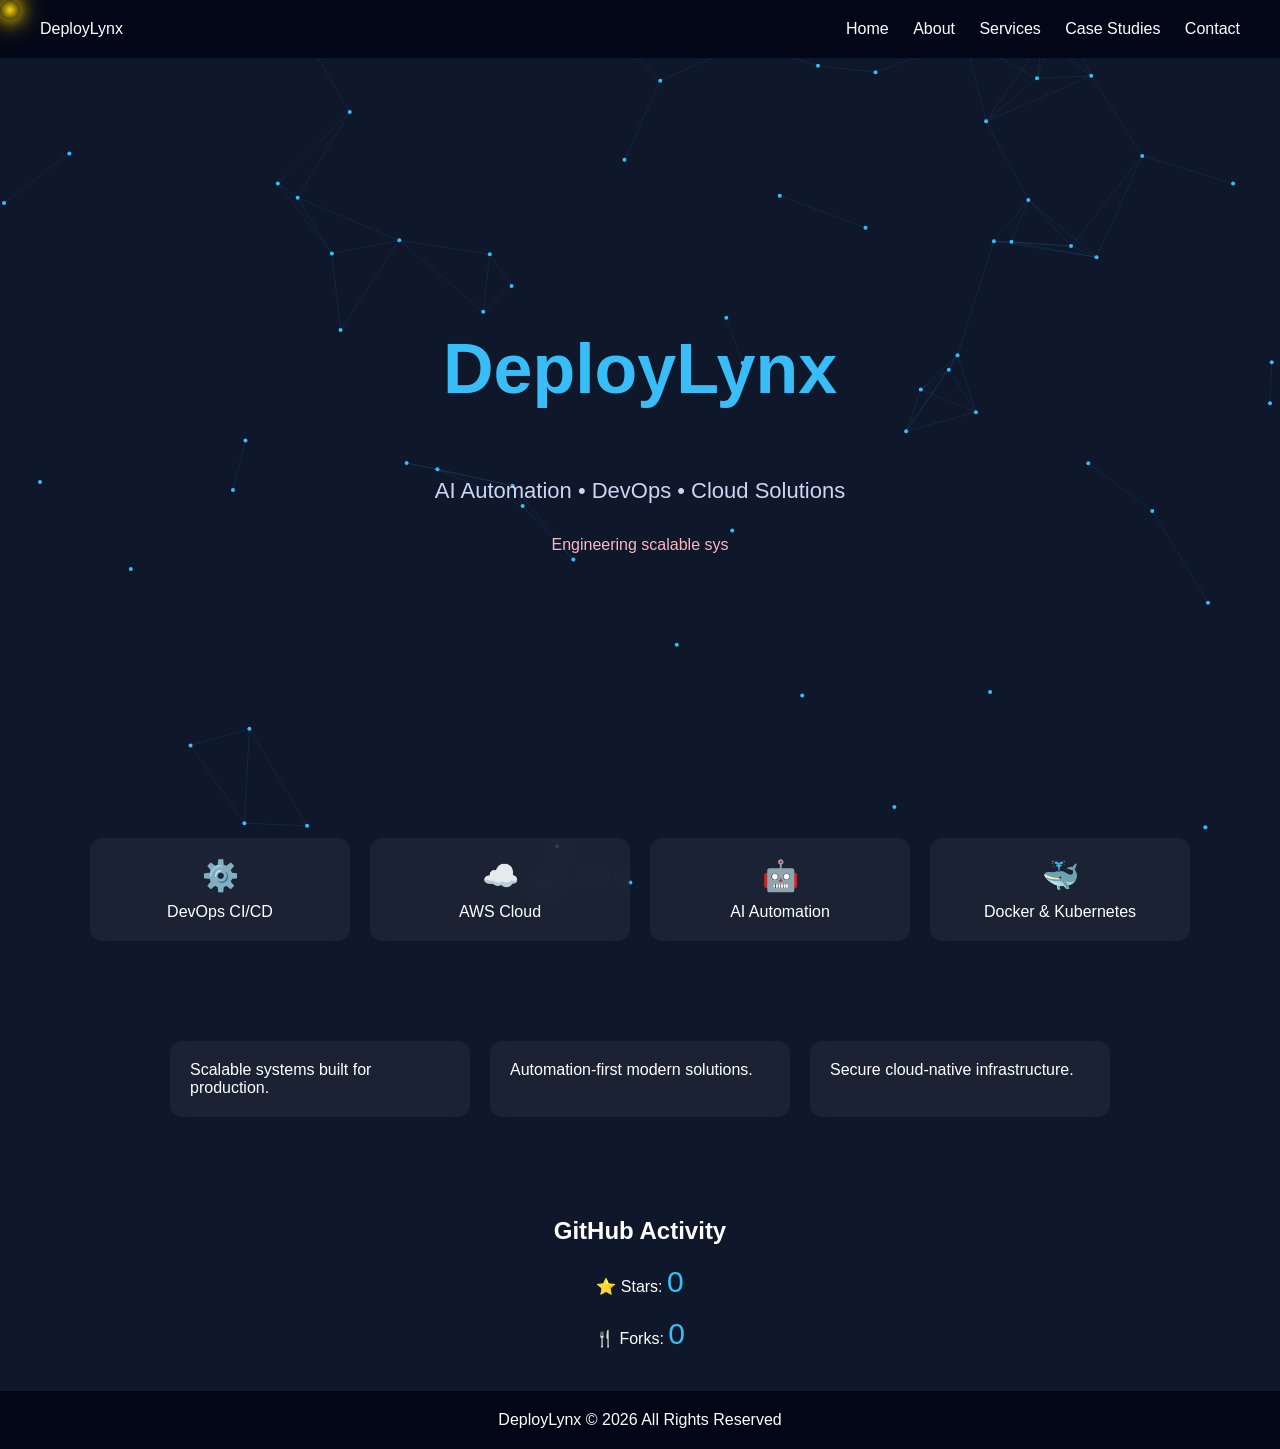
<file: index.html>
<!DOCTYPE html>
<html lang="en">
<head>
<meta charset="UTF-8">
<title>DeployLynx</title>

<style>

body{
margin:0;
font-family:Arial;
background:#0f172a;
color:white;
overflow-x:hidden;
cursor:none;
}

/* CANVAS BACKGROUND */
canvas{
position:fixed;
top:0;
left:0;
z-index:-1;
}

/* STAR CURSOR */
.cursor{
position:fixed;
width:20px;
height:20px;
pointer-events:none;
border-radius:50%;
background:radial-gradient(circle,#ffd700,transparent);
box-shadow:0 0 15px #ffd700,0 0 30px #ffd700;
z-index:9999;
}

/* NAVBAR */
nav{
display:flex;
justify-content:space-between;
padding:20px 40px;
background:#020617;
position:sticky;
top:0;
}

nav a{
color:white;
text-decoration:none;
margin-left:20px;
}

nav a:hover{
color:#38bdf8;
}

/* HERO */
.hero{
height:80vh;
display:flex;
flex-direction:column;
justify-content:center;
align-items:center;
text-align:center;
}

.hero h1{
font-size:70px;
color:#38bdf8;
}

.hero p{
font-size:22px;
color:#cbd5f5;
}

/* SERVICES */
.services{
display:flex;
flex-wrap:wrap;
justify-content:center;
gap:20px;
padding:60px;
}

.card{
background:rgba(255,255,255,0.05);
backdrop-filter:blur(10px);
border-radius:12px;
padding:20px;
width:220px;
text-align:center;
transition:.3s;
}

.card:hover{
transform:translateY(-8px);
box-shadow:0 0 25px #38bdf8;
}

/* ICON ANIMATION */
.icon{
font-size:30px;
display:block;
margin-bottom:10px;
animation:float 3s ease-in-out infinite;
}

@keyframes float{
0%,100%{transform:translateY(0);}
50%{transform:translateY(-10px);}
}

/* TESTIMONIAL CARDS */
.testimonials{
display:flex;
flex-wrap:wrap;
justify-content:center;
gap:20px;
padding:40px;
}

.test-card{
background:rgba(255,255,255,0.05);
backdrop-filter:blur(10px);
padding:20px;
border-radius:12px;
width:260px;
transition:.3s;
}

.test-card:hover{
transform:scale(1.05);
box-shadow:0 0 25px #38bdf8;
}

/* STATS */
.stats{
text-align:center;
padding:40px;
}

.counter{
font-size:30px;
color:#38bdf8;
}

/* FOOTER */
footer{
background:#020617;
padding:20px;
text-align:center;
}

</style>
</head>

<body>

<div class="cursor" id="cursor"></div>
<canvas id="tech"></canvas>

<nav>
<div id="logo"></div>

<div>
<a href="index.html">Home</a>
<a href="about.html">About</a>
<a href="services.html">Services</a>
<a href="case-studies.html">Case Studies</a>
<a href="contact.html">Contact</a>
</div>
</nav>

<div class="hero">
<h1>DeployLynx</h1>
<p>AI Automation • DevOps • Cloud Solutions</p>
<div id="quote" style="color:#ffb6c1;margin-top:10px;"></div>
</div>

<!-- SERVICES -->
<section class="services">

<div class="card">
<span class="icon">⚙️</span>
DevOps CI/CD
</div>

<div class="card">
<span class="icon">☁️</span>
AWS Cloud
</div>

<div class="card">
<span class="icon">🤖</span>
AI Automation
</div>

<div class="card">
<span class="icon">🐳</span>
Docker & Kubernetes
</div>

</section>

<!-- TESTIMONIALS -->
<section class="testimonials">

<div class="test-card">Scalable systems built for production.</div>
<div class="test-card">Automation-first modern solutions.</div>
<div class="test-card">Secure cloud-native infrastructure.</div>

</section>

<!-- GITHUB -->
<section class="stats">

<h2>GitHub Activity</h2>

⭐ Stars: <span id="stars" class="counter">0</span><br><br>
🍴 Forks: <span id="forks" class="counter">0</span>

</section>

<footer>
DeployLynx © 2026 All Rights Reserved
</footer>

<script>

/* CURSOR */
const cursor=document.getElementById("cursor");
document.addEventListener("mousemove",e=>{
cursor.style.left=e.clientX+"px";
cursor.style.top=e.clientY+"px";
});

/* TECH BACKGROUND */
const canvas=document.getElementById("tech");
const ctx=canvas.getContext("2d");

canvas.width=window.innerWidth;
canvas.height=window.innerHeight;

let particles=[];

for(let i=0;i<70;i++){
particles.push({
x:Math.random()*canvas.width,
y:Math.random()*canvas.height,
dx:(Math.random()-0.5)*1.5,
dy:(Math.random()-0.5)*1.5
});
}

function draw(){
ctx.clearRect(0,0,canvas.width,canvas.height);

particles.forEach(p=>{
p.x+=p.dx;
p.y+=p.dy;

if(p.x<0||p.x>canvas.width) p.dx*=-1;
if(p.y<0||p.y>canvas.height) p.dy*=-1;

ctx.fillStyle="#38bdf8";
ctx.beginPath();
ctx.arc(p.x,p.y,2,0,Math.PI*2);
ctx.fill();
});

for(let i=0;i<particles.length;i++){
for(let j=i+1;j<particles.length;j++){
let dx=particles[i].x-particles[j].x;
let dy=particles[i].y-particles[j].y;
let dist=Math.sqrt(dx*dx+dy*dy);

if(dist<120){
ctx.strokeStyle="rgba(56,189,248,0.1)";
ctx.beginPath();
ctx.moveTo(particles[i].x,particles[i].y);
ctx.lineTo(particles[j].x,particles[j].y);
ctx.stroke();
}
}
}

requestAnimationFrame(draw);
}
draw();

/* LOGO */
let t="DeployLynx";
let i=0;

function animateLogo(){
if(i<t.length){
logo.innerHTML+=t[i];
i++;
setTimeout(animateLogo,120);
}else{
setTimeout(()=>{
logo.innerHTML="";
i=0;
animateLogo();
},1500);
}
}
animateLogo();

/* QUOTE */
let q="Engineering scalable systems. Automating the future.";
let j=0;

function typeQuote(){
if(j<q.length){
quote.innerHTML+=q[j];
j++;
setTimeout(typeQuote,50);
}
}
typeQuote();

/* GITHUB STATS */
const repos=[
"deploylynx-monitoring",
"deploylynx-infrastructure",
"deploylynx-devsecops-pipeline",
"ai-automation-tools"
];

let stars=0,forks=0;

repos.forEach(r=>{
fetch(`https://api.github.com/repos/Deploylynx/${r}`)
.then(res=>res.json())
.then(d=>{
stars+=d.stargazers_count||0;
forks+=d.forks_count||0;
document.getElementById("stars").innerText=stars;
document.getElementById("forks").innerText=forks;
});
});

</script>

</body>
</html>
</file>
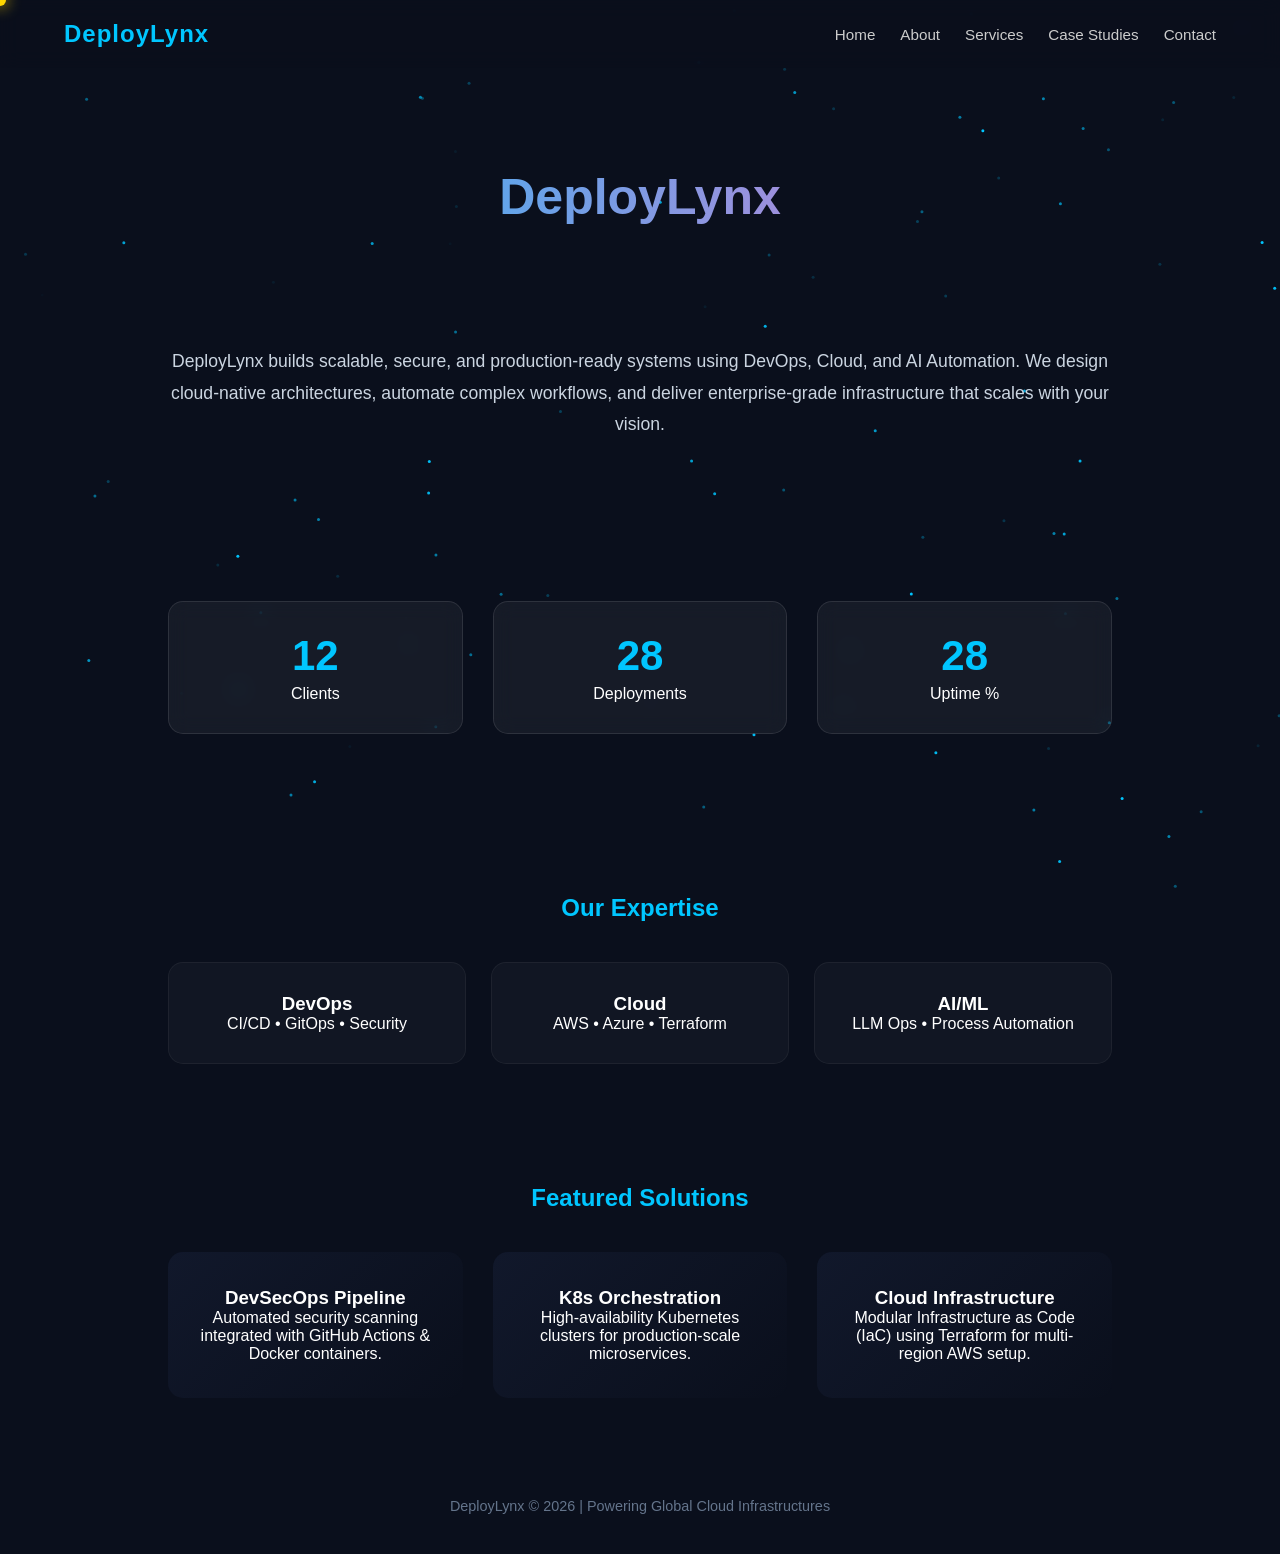
<file: about.html>
<!DOCTYPE html>
<html lang="en">
<head>
    <meta charset="UTF-8">
    <title>DeployLynx | About</title>
    <meta name="viewport" content="width=device-width, initial-scale=1.0">

    <style>
        :root {
            --primary-cyan: #00c6ff;
            --accent-pink: #ff6ec7;
            --dark-bg: #0a0f1c;
        }

        * {
            margin: 0;
            padding: 0;
            box-sizing: border-box;
            font-family: 'Segoe UI', Tahoma, Geneva, Verdana, sans-serif;
        }

        body {
            background: var(--dark-bg);
            color: #fff;
            overflow-x: hidden;
            /* Hide cursor for custom gold dot on desktop */
            cursor: none;
        }

        /* NAVIGATION */
        nav {
            display: flex;
            justify-content: space-between;
            align-items: center;
            padding: 20px 5%;
            background: rgba(10, 15, 28, 0.9);
            position: sticky;
            top: 0;
            z-index: 1000;
            backdrop-filter: blur(10px);
        }

        .logo {
            font-size: 24px;
            color: var(--primary-cyan);
            font-weight: bold;
            letter-spacing: 1px;
        }

        .menu {
            display: flex;
            align-items: center;
        }

        .menu a {
            margin-left: 25px;
            color: #ccc;
            text-decoration: none;
            transition: 0.3s;
            font-size: 0.95rem;
        }

        .menu a:hover {
            color: var(--primary-cyan);
        }

        /* MOBILE MENU TOGGLE */
        .menu-toggle {
            display: none;
            flex-direction: column;
            gap: 5px;
            cursor: pointer;
        }

        .menu-toggle span {
            width: 25px;
            height: 3px;
            background: white;
            border-radius: 2px;
        }

        /* HERO */
        .hero {
            text-align: center;
            padding: 100px 20px 40px;
        }

        .typing-title {
            font-size: clamp(32px, 8vw, 50px);
            font-weight: 800;
            background: linear-gradient(90deg, var(--primary-cyan), var(--accent-pink), var(--primary-cyan));
            background-size: 200%;
            -webkit-background-clip: text;
            -webkit-text-fill-color: transparent;
            animation: gradientMove 3s linear infinite;
        }

        @keyframes gradientMove {
            0% { background-position: 0% }
            100% { background-position: 200% }
        }

        .typing-quote {
            margin-top: 20px;
            font-size: clamp(16px, 4vw, 20px);
            color: #ffffff;
            max-width: 800px;
            margin-left: auto;
            margin-right: auto;
            line-height: 1.6;
        }

        /* SECTIONS GENERAL */
        section {
            padding: 60px 10%;
            max-width: 1200px;
            margin: 0 auto;
        }

        /* ABOUT TEXT */
        .about {
            text-align: center;
            line-height: 1.8;
            color: #cbd5e1;
            font-size: 1.1rem;
        }

        /* GLASS EFFECT */
        .glass {
            background: rgba(255, 255, 255, 0.05);
            backdrop-filter: blur(10px);
            border: 1px solid rgba(255, 255, 255, 0.1);
            border-radius: 15px;
            transition: 0.3s cubic-bezier(0.4, 0, 0.2, 1);
        }

        .glass:hover {
            transform: translateY(-8px);
            box-shadow: 0 10px 30px rgba(0, 198, 255, 0.2);
            border-color: var(--primary-cyan);
        }

        /* STATS GRID */
        .stats {
            display: grid;
            grid-template-columns: repeat(auto-fit, minmax(180px, 1fr));
            gap: 30px;
            margin: 40px auto;
        }

        .stat {
            padding: 30px 20px;
            text-align: center;
        }

        .stat h2 {
            color: var(--primary-cyan);
            font-size: 42px;
            margin-bottom: 5px;
        }

        /* TEAM GRID */
        .team-grid {
            display: grid;
            grid-template-columns: repeat(auto-fit, minmax(220px, 1fr));
            gap: 25px;
            margin-top: 40px;
        }

        .card {
            padding: 30px;
            text-align: center;
            border-radius: 15px;
            background: rgba(255, 255, 255, 0.03);
            border: 1px solid rgba(255, 255, 255, 0.05);
            transition: 0.3s;
        }

        .card:hover {
            box-shadow: 0 0 25px var(--accent-pink);
            transform: scale(1.03);
        }

        /* PROJECTS GRID */
        .project-grid {
            display: grid;
            grid-template-columns: repeat(auto-fit, minmax(280px, 1fr));
            gap: 30px;
            margin-top: 40px;
        }

        .project-card {
            padding: 35px 25px;
            border-radius: 15px;
            background: linear-gradient(135deg, #11182b, #0a0f1c);
            position: relative;
            transition: 0.4s;
            overflow: hidden;
            text-align: center;
        }

        .project-card:hover {
            transform: translateY(-10px);
            box-shadow: 0 15px 35px rgba(0, 198, 255, 0.3);
        }

        .project-card::before {
            content: "";
            position: absolute;
            inset: 0;
            border-radius: 15px;
            padding: 2px;
            background: linear-gradient(45deg, var(--primary-cyan), var(--accent-pink), var(--primary-cyan));
            -webkit-mask: linear-gradient(#fff 0 0) content-box, linear-gradient(#fff 0 0);
            mask-composite: exclude;
            opacity: 0;
            transition: 0.4s;
        }

        .project-card:hover::before {
            opacity: 1;
        }

        /* SCROLL ANIMATION */
        .fade {
            opacity: 0;
            transform: translateY(30px);
            transition: 0.8s ease-out;
        }

        .fade.show {
            opacity: 1;
            transform: translateY(0);
        }

        /* BACKGROUND */
        canvas {
            position: fixed;
            top: 0;
            left: 0;
            z-index: -1;
        }

        /* CUSTOM CURSOR */
        .cursor {
            width: 12px;
            height: 12px;
            background: gold;
            border-radius: 50%;
            position: fixed;
            pointer-events: none;
            box-shadow: 0 0 15px gold;
            transform: translate(-50%, -50%);
            z-index: 9999;
        }

        /* MOBILE RESPONSIVENESS */
        @media screen and (max-width: 768px) {
            body { cursor: default; }
            .cursor { display: none; }

            .menu-toggle { display: flex; }

            .menu {
                display: none;
                flex-direction: column;
                position: absolute;
                top: 70px;
                left: 0;
                width: 100%;
                background: var(--dark-bg);
                padding: 30px 0;
                text-align: center;
                border-bottom: 2px solid var(--primary-cyan);
            }

            .menu.active { display: flex; }

            .menu a {
                margin: 15px 0;
                font-size: 1.2rem;
            }

            section { padding: 40px 5%; }
            .hero { padding-top: 60px; }
        }
    </style>
</head>

<body>

<canvas id="dots"></canvas>
<div class="cursor"></div>

<nav>
    <div class="logo">DeployLynx</div>
    <div class="menu-toggle" id="mobile-menu">
        <span></span>
        <span></span>
        <span></span>
    </div>
    <div class="menu" id="nav-links">
        <a href="index.html">Home</a>
        <a href="about.html">About</a>
        <a href="services.html">Services</a>
        <a href="case-studies.html">Case Studies</a>
        <a href="contact.html">Contact</a>
    </div>
</nav>

<div class="hero">
    <div class="typing-title" id="title"></div>
    <div class="typing-quote" id="quote"></div>
</div>

<section class="about fade">
    <p>
        DeployLynx builds scalable, secure, and production-ready systems using DevOps, Cloud, and AI Automation. 
        We design cloud-native architectures, automate complex workflows, and deliver enterprise-grade infrastructure 
        that scales with your vision.
    </p>
</section>

<section class="stats fade">
    <div class="glass stat">
        <h2 id="clients">0</h2>
        <p>Clients</p>
    </div>
    <div class="glass stat">
        <h2 id="deployments">0</h2>
        <p>Deployments</p>
    </div>
    <div class="glass stat">
        <h2 id="uptime">0</h2>
        <p>Uptime %</p>
    </div>
</section>

<section class="team fade">
    <h2 style="color:var(--primary-cyan); text-align:center; margin-bottom:30px;">Our Expertise</h2>
    <div class="team-grid">
        <div class="card">
            <h3>DevOps</h3>
            <p>CI/CD • GitOps • Security</p>
        </div>
        <div class="card">
            <h3>Cloud</h3>
            <p>AWS • Azure • Terraform</p>
        </div>
        <div class="card">
            <h3>AI/ML</h3>
            <p>LLM Ops • Process Automation</p>
        </div>
    </div>
</section>

<section class="projects fade">
    <h2 style="color:var(--primary-cyan); text-align:center; margin-bottom:30px;">Featured Solutions</h2>
    <div class="project-grid">
        <div class="project-card">
            <h3>DevSecOps Pipeline</h3>
            <p>Automated security scanning integrated with GitHub Actions & Docker containers.</p>
        </div>
        <div class="project-card">
            <h3>K8s Orchestration</h3>
            <p>High-availability Kubernetes clusters for production-scale microservices.</p>
        </div>
        <div class="project-card">
            <h3>Cloud Infrastructure</h3>
            <p>Modular Infrastructure as Code (IaC) using Terraform for multi-region AWS setup.</p>
        </div>
    </div>
</section>

<footer style="text-align:center; padding:40px; color:#64748b; font-size:0.9rem;">
    DeployLynx &copy; 2026 | Powering Global Cloud Infrastructures
</footer>

<script>
/* MOBILE MENU */
const menuToggle = document.getElementById('mobile-menu');
const navLinks = document.getElementById('nav-links');

menuToggle.addEventListener('click', () => {
    navLinks.classList.toggle('active');
});

/* TYPING EFFECT */
let t="DeployLynx", q="Engineering the future with scalable systems, intelligent automation, and cloud-native excellence.";
let i=0, j=0;
const titleEl = document.getElementById('title');
const quoteEl = document.getElementById('quote');

function tt(){
    if(i < t.length){
        titleEl.innerHTML += t[i++];
        setTimeout(tt, 100);
    } else {
        setTimeout(tq, 500);
    }
}
function tq(){
    if(j < q.length){
        quoteEl.innerHTML += q[j++];
        setTimeout(tq, 30);
    }
}
tt();

/* CURSOR (Desktop Only) */
const cursor = document.querySelector(".cursor");
if (window.matchMedia("(pointer: fine)").matches) {
    document.addEventListener("mousemove", e => {
        cursor.style.top = e.clientY + "px";
        cursor.style.left = e.clientX + "px";
    });
} else {
    cursor.style.display = "none";
}

/* DOTS BACKGROUND */
const canvas = document.getElementById("dots");
let c = canvas.getContext("2d");

function resize() {
    canvas.width = window.innerWidth;
    canvas.height = window.innerHeight;
}
window.addEventListener('resize', resize);
resize();

let dotsArr = [];
const dotCount = window.innerWidth < 768 ? 50 : 100;

for(let i=0; i<dotCount; i++) {
    dotsArr.push({
        x: Math.random() * canvas.width,
        y: Math.random() * canvas.height,
        opacity: Math.random()
    });
}

function draw(){
    c.clearRect(0,0,canvas.width,canvas.height);
    c.fillStyle = "#00c6ff";
    dotsArr.forEach(p => {
        c.globalAlpha = p.opacity;
        c.beginPath();
        c.arc(p.x, p.y, 1.5, 0, Math.PI * 2);
        c.fill();
        p.y += 0.4;
        if(p.y > canvas.height) p.y = 0;
    });
    requestAnimationFrame(draw);
}
draw();

/* SCROLL REVEAL & COUNTER */
let triggered = false;
const observerOptions = { threshold: 0.2 };

const observer = new IntersectionObserver((entries) => {
    entries.forEach(entry => {
        if(entry.isIntersecting) {
            entry.target.classList.add("show");
            if(entry.target.classList.contains('stats') && !triggered) {
                triggered = true;
                count("clients", 12);
                count("deployments", 35);
                count("uptime", 99);
            }
        }
    });
}, observerOptions);

document.querySelectorAll(".fade").forEach(el => observer.observe(el));

function count(id, end){
    let n = 0;
    let step = end > 50 ? 1 : 1;
    let timer = setInterval(() => {
        n += step;
        if(n >= end) {
            n = end;
            clearInterval(timer);
        }
        document.getElementById(id).innerText = n;
    }, 40);
}
</script>

</body>
</html>
</file>
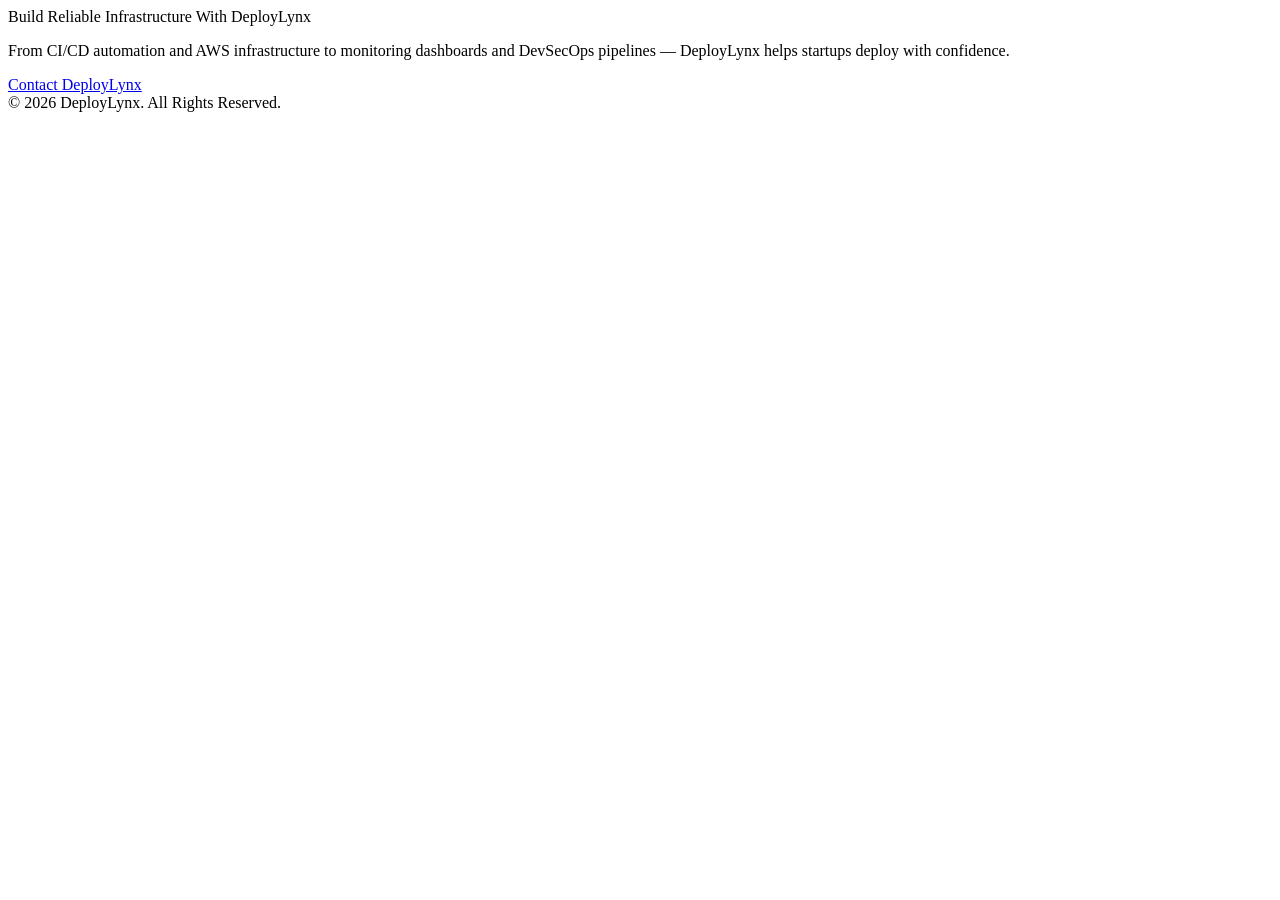
<file: blogs.html>
<!DOCTYPE html>
        Build Reliable Infrastructure With DeployLynx
      </h2>

      <p>
        From CI/CD automation and AWS infrastructure to monitoring dashboards and DevSecOps pipelines — DeployLynx helps startups deploy with confidence.
      </p>

      <a href="contact.html" class="cta-btn">
        Contact DeployLynx
      </a>

    </div>

  </section>

  <!-- Footer -->

  <footer>
    © 2026 DeployLynx. All Rights Reserved.
  </footer>

  <!-- JavaScript -->

  <script>

    // Mobile Menu

    const menuBtn = document.getElementById('menuBtn');
    const navLinks = document.getElementById('navLinks');

    menuBtn.addEventListener('click', () => {
      navLinks.classList.toggle('active');
    });

    // Typing Animation Without Cursor

    const text = "DeployLynx";
    const typingLogo = document.getElementById('typingLogo');

    let index = 0;

    function typeEffect() {
      if(index < text.length) {
        typingLogo.innerHTML += text.charAt(index);
        index++;
        setTimeout(typeEffect, 140);
      }
    }

    window.onload = typeEffect;

  </script>

</body>
</html>
</file>
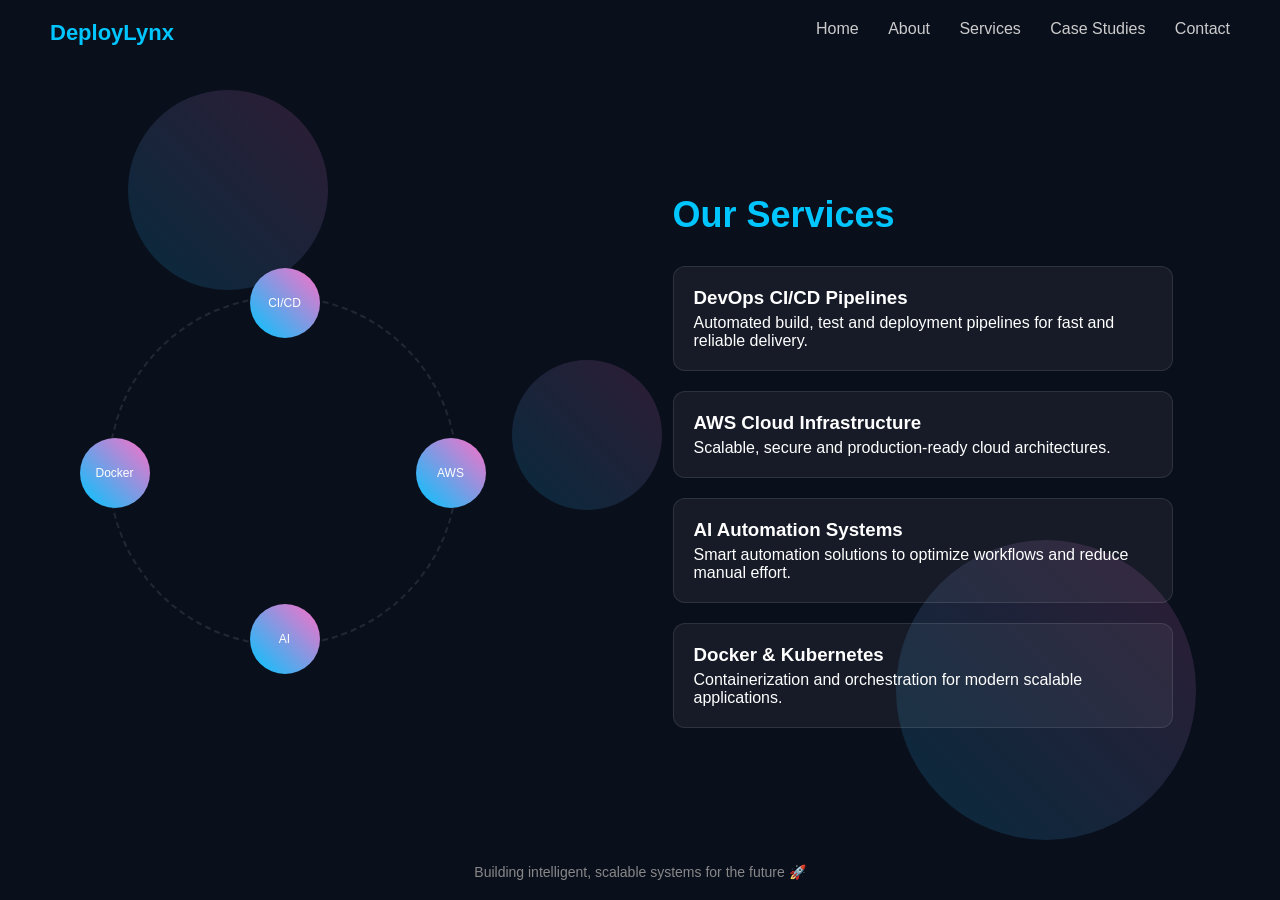
<file: services.html>
<!DOCTYPE html>
<html lang="en">
<head>
<meta charset="UTF-8">
<title>DeployLynx | Services</title>
<meta name="viewport" content="width=device-width, initial-scale=1.0">

<style>
*{
  margin:0;
  padding:0;
  box-sizing:border-box;
  font-family:'Segoe UI',sans-serif;
}

body{
  background:#0a0f1c;
  color:#fff;
  overflow:hidden;
}

/* NAV */
nav{
  display:flex;
  justify-content:space-between;
  padding:20px 50px;
  position:relative;
  z-index:2;
}

.logo{
  font-size:22px;
  color:#00c6ff;
  font-weight:bold;
}

.menu a{
  margin-left:25px;
  color:#ccc;
  text-decoration:none;
}

.menu a:hover{
  color:#00c6ff;
}

/* BACKGROUND ANIMATION */
.bg{
  position:fixed;
  width:100%;
  height:100%;
  overflow:hidden;
  z-index:0;
}

.circle{
  position:absolute;
  border-radius:50%;
  background:linear-gradient(45deg,#00c6ff,#ff6ec7);
  opacity:0.15;
  animation:move 15s linear infinite;
}

.circle:nth-child(1){
  width:200px;height:200px;top:10%;left:10%;
}
.circle:nth-child(2){
  width:300px;height:300px;top:60%;left:70%;
  animation-duration:20s;
}
.circle:nth-child(3){
  width:150px;height:150px;top:40%;left:40%;
  animation-duration:25s;
}

@keyframes move{
  0%{transform:translateY(0) rotate(0deg);}
  100%{transform:translateY(-100px) rotate(360deg);}
}

/* LAYOUT */
.container{
  display:flex;
  height:90vh;
  align-items:center;
  justify-content:space-around;
  position:relative;
  z-index:1;
}

/* LEFT SIDE (ANIMATION CIRCLE) */
.visual{
  position:relative;
  width:350px;
  height:350px;
  border-radius:50%;
  display:flex;
  align-items:center;
  justify-content:center;
  border:2px dashed rgba(255,255,255,0.1);
  animation:rotate 20s linear infinite;
}

@keyframes rotate{
  100%{transform:rotate(360deg);}
}

.node{
  position:absolute;
  width:70px;
  height:70px;
  border-radius:50%;
  background:linear-gradient(45deg,#00c6ff,#ff6ec7);
  display:flex;
  align-items:center;
  justify-content:center;
  font-size:12px;
  text-align:center;
  padding:5px;
  transition:0.3s;
}

.node:hover{
  transform:scale(1.2);
  box-shadow:0 0 20px #00c6ff;
}

/* POSITION NODES */
.node:nth-child(1){ top:-30px; left:140px;}
.node:nth-child(2){ top:140px; right:-30px;}
.node:nth-child(3){ bottom:-30px; left:140px;}
.node:nth-child(4){ top:140px; left:-30px;}

/* RIGHT SIDE SERVICES */
.services{
  max-width:500px;
}

.services h1{
  font-size:36px;
  margin-bottom:30px;
  color:#00c6ff;
}

/* SERVICE CARDS */
.service-card{
  background:rgba(255,255,255,0.05);
  padding:20px;
  margin-bottom:20px;
  border-radius:12px;
  transition:0.3s;
  border:1px solid rgba(255,255,255,0.1);
}

.service-card:hover{
  transform:translateX(10px);
  box-shadow:0 0 20px #ff6ec7;
}

.service-card h3{
  margin-bottom:5px;
}

/* FOOTER TEXT */
.tagline{
  position:absolute;
  bottom:20px;
  width:100%;
  text-align:center;
  color:#888;
  font-size:14px;
}

</style>
</head>

<body>

<!-- BACKGROUND -->
<div class="bg">
  <div class="circle"></div>
  <div class="circle"></div>
  <div class="circle"></div>
</div>

<!-- NAV -->
<nav>
  <div class="logo">DeployLynx</div>
  <div class="menu">
    <a href="index.html">Home</a>
    <a href="about.html">About</a>
    <a href="services.html">Services</a>
<a href="case-studies.html">Case Studies</a>
    <a href="contact.html">Contact</a>
  </div>
</nav>

<!-- MAIN -->
<div class="container">

  <!-- LEFT VISUAL -->
  <div class="visual">
    <div class="node">CI/CD</div>
    <div class="node">AWS</div>
    <div class="node">AI</div>
    <div class="node">Docker</div>
  </div>

  <!-- RIGHT SERVICES -->
  <div class="services">
    <h1>Our Services</h1>

    <div class="service-card">
      <h3>DevOps CI/CD Pipelines</h3>
      <p>Automated build, test and deployment pipelines for fast and reliable delivery.</p>
    </div>

    <div class="service-card">
      <h3>AWS Cloud Infrastructure</h3>
      <p>Scalable, secure and production-ready cloud architectures.</p>
    </div>

    <div class="service-card">
      <h3>AI Automation Systems</h3>
      <p>Smart automation solutions to optimize workflows and reduce manual effort.</p>
    </div>

    <div class="service-card">
      <h3>Docker & Kubernetes</h3>
      <p>Containerization and orchestration for modern scalable applications.</p>
    </div>

  </div>

</div>

<div class="tagline">
  Building intelligent, scalable systems for the future 🚀
</div>

</body>
</html>
</file>
